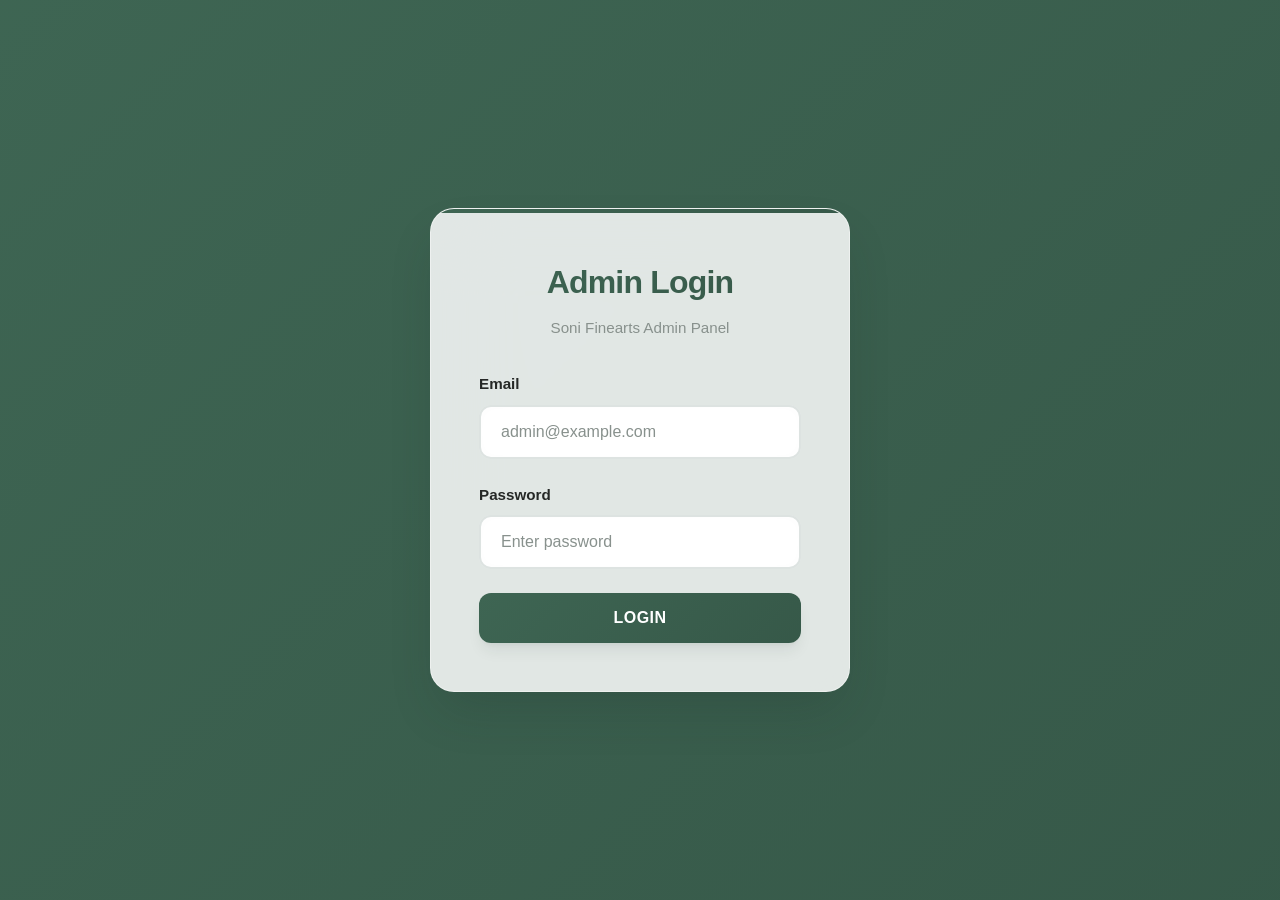
<file: admin.html>
<!DOCTYPE html>
<html lang="en">
<head>
  <meta charset="UTF-8">
  <meta name="viewport" content="width=device-width, initial-scale=1.0">
  <title>Admin Dashboard</title>
 
   <link rel="stylesheet" href="adminTest.css"> 
  
</head>
<body>

  <div id="login-container" class="login-container show">
    <div class="login-box">
      <h1>Admin Login</h1>
      <p class="login-subtitle">Soni Finearts Admin Panel</p>
      
      <form id="login-form">
        <div class="form-group">
          <label for="admin-email">Email</label>
          <input type="email" id="admin-email" placeholder="admin@example.com" required>
        </div>
        
        <div class="form-group">
          <label for="admin-password">Password</label>
          <input type="password" id="admin-password" placeholder="Enter password" required>
        </div>
        
        <button type="submit" class="btn-login">Login</button>
        <p id="login-error" class="error-message"></p>
      </form>
    </div>
  </div>

  <div id="dashboard-container" class="dashboard-container">
    <header class="admin-header">
      <div class="header-left">
        <h1>Admin Product Dashboard</h1>
        <p class="header-subtitle">Manage your products</p>
      </div>
      <div class="header-right">
        <span id="admin-name" class="admin-name"></span>
        <button id="logout-btn" class="btn-logout">Logout</button>
      </div>
    </header>

    <div class="container">
     
      <section class="form-section">
        <h2>Add/Edit Product</h2>
        <form id="product-form" enctype="multipart/form-data">
          <input type="hidden" id="product-id">
          
          <div class="form-row">
            <div class="form-group">
              <label for="name">Product Name</label>
              <input type="text" id="name" placeholder="Enter product name" required>
            </div>
            
            <div class="form-group">
              <label for="price">Price (₹)</label>
              <input type="number" id="price" placeholder="Enter price" step="0.01" required>
            </div>
          </div>
          
          <div class="form-row">
            <div class="form-group">
              <label for="image">Product Image</label>
              <input type="file" id="image" accept="image/*">
              <small>Upload an image for the product</small>
            </div>
            
            <div class="form-group">
              <label for="description">Description</label>
              <input type="text" id="description" placeholder="Brief product description">
            </div>
          </div>

          <button type="submit" class="btn-submit">Save Product</button>
          <button type="button" id="reset-form-btn" class="btn-reset">Clear Form</button>
        </form>
      </section>

  
      <section class="list-section">
        <h2>Products List</h2>
        <div id="loading" class="loading-spinner"></div>
        <div id="product-list" class="product-list"></div>
      </section>
    </div>
  </div>

  <script src="admin.js"></script>
</body>
</html>
</file>
<file: adminTest.css>
/* admin.css - Ultra Modern Admin Dashboard 2024 */
:root {
  --hue: 152;

  /* Brand colors */
  --first-color: hsl(152, 24%, 32%);
  --first-color-alt: hsl(152, 24%, 28%);
  --first-color-light: hsl(152, 24%, 66%);
  --first-color-lighten: hsl(152, 24%, 92%);

  /* Text colors */
  --title-color: hsl(152, 4%, 15%);
  --text-color: hsl(152, 4%, 35%);
  --text-color-light: hsl(152, 4%, 55%);

  /* Gradients built from brand colors */
  --primary-gradient: linear-gradient(135deg, var(--first-color) 0%, var(--first-color-alt) 100%);
  --success-gradient: linear-gradient(135deg, hsl(152, 40%, 38%) 0%, hsl(152, 40%, 28%) 100%);
  --error-gradient: linear-gradient(135deg, hsl(0, 65%, 55%) 0%, hsl(0, 65%, 45%) 100%);
  --warning-gradient: linear-gradient(135deg, hsl(38, 85%, 55%) 0%, hsl(38, 85%, 45%) 100%);

  /* Surfaces */
  --glass-bg: rgba(255, 255, 255, 0.85);
  --glass-border: rgba(255, 255, 255, 0.4);

  /* Borders & shadows */
  --border-light: hsl(152, 10%, 88%);
  --shadow-sm: 0 1px 3px 0 hsl(152 24% 15% / 0.08), 0 1px 2px -1px hsl(152 24% 15% / 0.08);
  --shadow-md: 0 4px 6px -1px hsl(152 24% 15% / 0.08), 0 2px 4px -2px hsl(152 24% 15% / 0.08);
  --shadow-lg: 0 10px 15px -3px hsl(152 24% 15% / 0.08), 0 4px 6px -4px hsl(152 24% 15% / 0.08);
  --shadow-xl: 0 20px 25px -5px hsl(152 24% 15% / 0.1), 0 8px 10px -6px hsl(152 24% 15% / 0.1);
  --shadow-2xl: 0 25px 50px -12px hsl(152 24% 15% / 0.22);

  /* Radii */
  --radius-sm: 8px;
  --radius-md: 12px;
  --radius-lg: 20px;
  --radius-xl: 24px;

  /* Motion */
  --transition: all 0.3s cubic-bezier(0.4, 0, 0.2, 1);

  /* Legacy aliases kept for backwards compat */
  --text-primary: var(--title-color);
  --text-secondary: var(--text-color);
  --text-muted: var(--text-color-light);
}

* {
  margin: 0;
  padding: 0;
  box-sizing: border-box;
}

body {
  font-family: 'Inter', -apple-system, BlinkMacSystemFont, 'Segoe UI', Roboto, sans-serif;
  background: var(--primary-gradient);
  min-height: 100vh;
  padding: 20px;
  color: var(--title-color);
  line-height: 1.6;
  -webkit-font-smoothing: antialiased;
  -moz-osx-font-smoothing: grayscale;
}

/* LOGIN CONTAINER */
.login-container {
  display: none;
  position: fixed;
  top: 0;
  left: 0;
  right: 0;
  bottom: 0;
  background: var(--primary-gradient);
  z-index: 1000;
  align-items: center;
  justify-content: center;
  backdrop-filter: blur(8px);
}

.login-container.show {
  display: flex;
}

.login-box {
  background: var(--glass-bg);
  backdrop-filter: blur(40px);
  border-radius: var(--radius-xl);
  padding: 48px;
  box-shadow: var(--shadow-2xl);
  width: 100%;
  max-width: 420px;
  border: 1px solid var(--glass-border);
  position: relative;
  overflow: hidden;
}

.login-box::before {
  content: '';
  position: absolute;
  top: 0;
  left: 0;
  right: 0;
  height: 4px;
  background: var(--primary-gradient);
}

.login-box h1 {
  font-size: 2rem;
  font-weight: 800;
  background: var(--primary-gradient);
  -webkit-background-clip: text;
  -webkit-text-fill-color: transparent;
  background-clip: text;
  margin-bottom: 8px;
  text-align: center;
  letter-spacing: -0.025em;
}

.login-subtitle {
  text-align: center;
  color: var(--text-color-light);
  margin-bottom: 32px;
  font-size: 0.95rem;
  font-weight: 500;
}

#login-form .form-group {
  margin-bottom: 24px;
  position: relative;
}

#login-form label {
  display: block;
  margin-bottom: 8px;
  font-weight: 600;
  color: var(--title-color);
  font-size: 0.95rem;
}

#login-form input {
  width: 100%;
  padding: 16px 20px;
  border: 2px solid var(--border-light);
  border-radius: var(--radius-md);
  font-size: 1rem;
  font-weight: 500;
  background: rgba(255, 255, 255, 0.95);
  transition: var(--transition);
  backdrop-filter: blur(10px);
  color: #111111;
}

#login-form input::placeholder {
  color: hsl(152, 4%, 55%);
}

#login-form input:focus {
  outline: none;
  border-color: var(--first-color);
  box-shadow: 0 0 0 4px hsl(152, 24%, 32%, 0.15);
  transform: translateY(-1px);
  background: rgba(255, 255, 255, 1);
  color: #111111;
}

.btn-login {
  width: 100%;
  padding: 16px 24px;
  background: var(--primary-gradient);
  color: white;
  border: none;
  border-radius: var(--radius-md);
  font-size: 1rem;
  font-weight: 700;
  cursor: pointer;
  transition: var(--transition);
  box-shadow: var(--shadow-lg);
  position: relative;
  overflow: hidden;
  text-transform: uppercase;
  letter-spacing: 0.5px;
}

.btn-login::before {
  content: '';
  position: absolute;
  top: 0;
  left: -100%;
  width: 100%;
  height: 100%;
  background: linear-gradient(90deg, transparent, rgba(255, 255, 255, 0.25), transparent);
  transition: left 0.6s;
}

.btn-login:hover::before {
  left: 100%;
}

.btn-login:hover {
  transform: translateY(-3px);
  box-shadow: var(--shadow-2xl);
}

.btn-login:active {
  transform: translateY(-1px);
}

.error-message {
  background: hsl(0, 65%, 96%);
  color: hsl(0, 65%, 40%);
  font-size: 0.9rem;
  margin-top: 12px;
  text-align: center;
  padding: 12px 16px;
  border-radius: var(--radius-sm);
  border-left: 4px solid hsl(0, 65%, 55%);
  display: none;
  backdrop-filter: blur(10px);
}

.error-message.show {
  display: block;
  animation: shake 0.5s ease-in-out;
}

@keyframes shake {
  0%, 100% { transform: translateX(0); }
  25% { transform: translateX(-4px); }
  75% { transform: translateX(4px); }
}

/* DASHBOARD CONTAINER */
.dashboard-container {
  display: none;
}

.dashboard-container.show {
  display: block;
}

.admin-header {
  background: var(--glass-bg);
  backdrop-filter: blur(40px);
  border-radius: var(--radius-lg);
  padding: 24px 40px;
  box-shadow: var(--shadow-lg);
  margin-bottom: 30px;
  display: flex;
  justify-content: space-between;
  align-items: center;
  border: 1px solid var(--glass-border);
  position: relative;
}

.admin-header::before {
  content: '';
  position: absolute;
  top: 0;
  left: 0;
  right: 0;
  height: 4px;
  background: var(--primary-gradient);
  border-radius: var(--radius-lg) var(--radius-lg) 0 0;
}

.header-left h1 {
  font-size: 2rem;
  font-weight: 800;
  background: var(--primary-gradient);
  -webkit-background-clip: text;
  -webkit-text-fill-color: transparent;
  background-clip: text;
  margin: 0 0 4px 0;
  letter-spacing: -0.025em;
}

.header-subtitle {
  color: var(--text-color-light);
  font-size: 0.9rem;
  font-weight: 500;
}

.header-right {
  display: flex;
  align-items: center;
  gap: 20px;
}

.admin-name {
  color: var(--title-color);
  font-weight: 600;
  font-size: 0.95rem;
  display: flex;
  align-items: center;
  gap: 8px;
}

.btn-logout {
  padding: 12px 24px;
  background: var(--error-gradient);
  color: white;
  border: none;
  border-radius: var(--radius-md);
  font-weight: 600;
  cursor: pointer;
  transition: var(--transition);
  box-shadow: var(--shadow-md);
  text-transform: uppercase;
  letter-spacing: 0.5px;
  font-size: 0.9rem;
}

.btn-logout:hover {
  transform: translateY(-2px);
  box-shadow: var(--shadow-xl);
}

.container {
  max-width: 1400px;
  margin: 0 auto;
}

/* FORM SECTION */
.form-section {
  background: var(--glass-bg);
  backdrop-filter: blur(40px);
  border-radius: var(--radius-lg);
  padding: 40px;
  box-shadow: var(--shadow-lg);
  border: 1px solid var(--glass-border);
  margin-bottom: 30px;
  position: relative;
  overflow: hidden;
}

.form-section::before {
  content: '';
  position: absolute;
  top: 0;
  left: 0;
  right: 0;
  height: 4px;
  background: var(--primary-gradient);
}

.form-section h2 {
  font-size: 1.75rem;
  font-weight: 800;
  color: var(--title-color);
  margin-bottom: 32px;
  display: flex;
  align-items: center;
  gap: 12px;
  letter-spacing: -0.025em;
}

#product-form {
  display: flex;
  flex-direction: column;
  gap: 24px;
}

.form-row {
  display: grid;
  grid-template-columns: repeat(auto-fit, minmax(300px, 1fr));
  gap: 24px;
}

.form-group {
  display: flex;
  flex-direction: column;
  position: relative;
}

.form-group label {
  margin-bottom: 8px;
  font-weight: 600;
  color: var(--title-color);
  font-size: 0.95rem;
  display: flex;
  align-items: center;
  gap: 6px;
}

.form-group input,
.form-group textarea,
.form-group select {
  padding: 16px 20px;
  border: 2px solid var(--border-light);
  border-radius: var(--radius-md);
  font-size: 1rem;
  font-weight: 500;
  background: rgba(255, 255, 255, 0.95);
  transition: var(--transition);
  backdrop-filter: blur(10px);
  color: #111111;
}

.form-group input::placeholder,
.form-group textarea::placeholder {
  color: hsl(152, 4%, 55%);
}

.form-group input:focus,
.form-group textarea:focus,
.form-group select:focus {
  outline: none;
  border-color: var(--first-color);
  box-shadow: 0 0 0 4px hsl(152, 24%, 32%, 0.15);
  transform: translateY(-1px);
  background: rgba(255, 255, 255, 1);
  color: #111111;
}

.form-group small {
  color: var(--text-color-light);
  font-size: 0.85rem;
  margin-top: 6px;
  font-style: italic;
}

.form-actions {
  display: flex;
  gap: 16px;
  justify-content: flex-end;
  padding-top: 24px;
  border-top: 1px solid var(--border-light);
  margin-top: 24px;
}

.btn-submit,
.btn-reset {
  padding: 16px 32px;
  border: none;
  border-radius: var(--radius-md);
  font-size: 1rem;
  font-weight: 700;
  cursor: pointer;
  transition: var(--transition);
  display: flex;
  align-items: center;
  gap: 8px;
  text-transform: uppercase;
  letter-spacing: 0.5px;
}

.btn-submit {
  background: var(--primary-gradient);
  color: white;
  box-shadow: var(--shadow-lg);
}

.btn-submit:hover {
  transform: translateY(-3px) scale(1.02);
  box-shadow: var(--shadow-2xl);
}

.btn-reset {
  background: transparent;
  color: var(--text-color-light);
  border: 2px solid var(--border-light);
  box-shadow: var(--shadow-sm);
}

.btn-reset:hover {
  background: var(--first-color-lighten);
  color: var(--title-color);
  border-color: var(--first-color);
  transform: translateY(-2px);
}

/* LIST SECTION */
.list-section {
  background: var(--glass-bg);
  backdrop-filter: blur(40px);
  border-radius: var(--radius-lg);
  padding: 40px;
  box-shadow: var(--shadow-lg);
  border: 1px solid var(--glass-border);
  position: relative;
  overflow: hidden;
}

.list-section::before {
  content: '';
  position: absolute;
  top: 0;
  left: 0;
  right: 0;
  height: 4px;
  background: var(--success-gradient);
}

.list-section h2 {
  font-size: 1.75rem;
  font-weight: 800;
  color: var(--title-color);
  margin-bottom: 32px;
  display: flex;
  align-items: center;
  gap: 12px;
  letter-spacing: -0.025em;
}

/* LOADING SPINNER */
.loading-spinner {
  display: none;
  text-align: center;
  padding: 60px 20px;
}

.loading-spinner.show {
  display: block;
}

.loading-spinner::after {
  content: '';
  display: inline-block;
  width: 48px;
  height: 48px;
  border: 4px solid hsl(152, 24%, 32%, 0.2);
  border-top-color: var(--first-color);
  border-radius: 50%;
  animation: spin 1s cubic-bezier(0.4, 0, 0.2, 1) infinite;
}

@keyframes spin {
  to { transform: rotate(360deg); }
}

.product-list {
  display: grid;
  grid-template-columns: repeat(auto-fill, minmax(360px, 1fr));
  gap: 28px;
}

.product-card {
  background: linear-gradient(145deg, rgba(255, 255, 255, 0.92), var(--first-color-lighten));
  border-radius: var(--radius-lg);
  padding: 28px;
  box-shadow: var(--shadow-md);
  border: 1px solid hsl(152, 24%, 85%);
  transition: var(--transition);
  position: relative;
  overflow: hidden;
  backdrop-filter: blur(20px);
}

.product-card::before {
  content: '';
  position: absolute;
  top: 0;
  left: 0;
  right: 0;
  height: 4px;
  background: var(--primary-gradient);
}

.product-card:hover {
  transform: translateY(-8px) scale(1.02);
  box-shadow: var(--shadow-2xl);
}

.product-info {
  display: flex;
  gap: 20px;
  margin-bottom: 20px;
  padding-bottom: 20px;
  border-bottom: 1px solid var(--border-light);
}

.product-image {
  width: 90px;
  height: 90px;
  border-radius: var(--radius-md);
  object-fit: cover;
  background: var(--first-color-lighten);
  flex-shrink: 0;
  box-shadow: var(--shadow-md);
  border: 2px solid hsl(152, 24%, 80%);
}

.product-details {
  flex: 1;
  min-width: 0;
}

.product-details h3 {
  font-size: 1.25rem;
  font-weight: 800;
  color: var(--title-color);
  margin-bottom: 8px;
  line-height: 1.3;
  display: -webkit-box;
  -webkit-line-clamp: 2;
  -webkit-box-orient: vertical;
  overflow: hidden;
}

.product-details p {
  color: var(--text-color-light);
  font-size: 0.9rem;
  margin: 6px 0;
  font-weight: 500;
}

.product-price {
  font-size: 1.5rem;
  font-weight: 800;
  background: var(--success-gradient);
  -webkit-background-clip: text;
  -webkit-text-fill-color: transparent;
  background-clip: text;
  margin-top: 4px;
}

.product-actions {
  display: flex;
  gap: 16px;
}

.btn-edit,
.btn-delete {
  flex: 1;
  padding: 12px 20px;
  border: none;
  border-radius: var(--radius-md);
  font-weight: 700;
  cursor: pointer;
  transition: var(--transition);
  display: flex;
  align-items: center;
  justify-content: center;
  gap: 8px;
  text-transform: uppercase;
  letter-spacing: 0.5px;
  font-size: 0.85rem;
}

.btn-edit {
  background: var(--success-gradient);
  color: white;
  box-shadow: var(--shadow-md);
}

.btn-delete {
  background: var(--error-gradient);
  color: white;
  box-shadow: var(--shadow-md);
}

.btn-edit:hover,
.btn-delete:hover {
  transform: translateY(-3px) scale(1.05);
  box-shadow: var(--shadow-xl);
}

/* SUCCESS/ERROR MESSAGES */
.message {
  padding: 20px 28px;
  border-radius: var(--radius-md);
  margin-bottom: 24px;
  font-weight: 600;
  display: flex;
  align-items: center;
  gap: 16px;
  animation: slideInUp 0.5s cubic-bezier(0.4, 0, 0.2, 1);
  box-shadow: var(--shadow-lg);
  backdrop-filter: blur(20px);
  border: 1px solid rgba(255, 255, 255, 0.2);
}

.message.success {
  background: hsl(152, 24%, 92%, 0.6);
  color: var(--first-color-alt);
  border-left: 5px solid var(--first-color);
}

.message.error {
  background: hsl(0, 65%, 96%, 0.6);
  color: hsl(0, 65%, 40%);
  border-left: 5px solid hsl(0, 65%, 55%);
}

@keyframes slideInUp {
  from {
    opacity: 0;
    transform: translateY(20px) scale(0.95);
  }
  to {
    opacity: 1;
    transform: translateY(0) scale(1);
  }
}

/* RESPONSIVE DESIGN */
@media (max-width: 1024px) {
  .product-list {
    grid-template-columns: repeat(auto-fill, minmax(320px, 1fr));
  }
}

@media (max-width: 768px) {
  body {
    padding: 12px;
  }

  .login-box {
    margin: 16px;
    padding: 36px 28px;
    border-radius: var(--radius-lg);
  }

  .admin-header {
    flex-direction: column;
    gap: 20px;
    padding: 24px;
    text-align: center;
  }

  .header-left h1 {
    font-size: 1.75rem;
  }

  .header-right {
    width: 100%;
    justify-content: center;
    order: -1;
  }

  .form-row {
    grid-template-columns: 1fr;
    gap: 20px;
  }

  .form-section,
  .list-section {
    padding: 28px 24px;
  }

  .product-list {
    grid-template-columns: 1fr;
    gap: 20px;
  }

  .product-card {
    padding: 24px;
  }

  .form-section h2,
  .list-section h2 {
    font-size: 1.5rem;
  }

  .form-actions {
    flex-direction: column;
  }

  .btn-submit,
  .btn-reset {
    width: 100%;
  }

  .container {
    padding: 0 12px;
  }
}

@media (max-width: 480px) {
  .login-box {
    padding: 28px 20px;
    margin: 12px;
  }

  .login-box h1 {
    font-size: 1.5rem;
  }

  .admin-header {
    padding: 20px 16px;
  }

  .admin-header h1 {
    font-size: 1.5rem;
  }

  .form-section,
  .list-section {
    padding: 24px 20px;
    border-radius: var(--radius-lg);
    margin-bottom: 20px;
  }

  .form-section h2,
  .list-section h2 {
    font-size: 1.25rem;
  }

  .product-info {
    flex-direction: column;
    gap: 16px;
  }

  .product-image {
    width: 100%;
    height: 120px;
    max-width: 200px;
    align-self: center;
  }

  .product-actions {
    flex-direction: column;
  }

  .btn-edit,
  .btn-delete {
    width: 100%;
  }

  body {
    padding: 8px;
  }
}

/* Dark mode support */
@media (prefers-color-scheme: dark) {
  :root {
    --glass-bg: rgba(15, 30, 25, 0.9);
    --glass-border: rgba(75, 166, 142, 0.15);
    --title-color: hsl(152, 15%, 90%);
    --text-color: hsl(152, 8%, 72%);
    --text-color-light: hsl(152, 8%, 55%);
    --border-light: hsl(152, 15%, 22%);
    --first-color-lighten: hsl(152, 24%, 12%);
  }

  .product-card {
    background: linear-gradient(145deg, hsl(152, 20%, 14%), hsl(152, 20%, 18%));
  }

  /* Force inputs to always be light with dark text */
  #login-form input,
  .form-group input,
  .form-group textarea,
  .form-group select {
    background: rgba(255, 255, 255, 0.95) !important;
    color: #111111 !important;
    border-color: hsl(152, 24%, 60%) !important;
  }

  #login-form input::placeholder,
  .form-group input::placeholder,
  .form-group textarea::placeholder {
    color: hsl(152, 4%, 45%) !important;
  }

  #login-form input:focus,
  .form-group input:focus,
  .form-group textarea:focus,
  .form-group select:focus {
    background: rgba(255, 255, 255, 1) !important;
    color: #111111 !important;
  }
}

/* Focus styles for accessibility */
.btn-login:focus-visible,
.btn-logout:focus-visible,
.btn-submit:focus-visible,
.btn-reset:focus-visible,
.btn-edit:focus-visible,
.btn-delete:focus-visible,
input:focus-visible {
  outline: 3px solid var(--first-color);
  outline-offset: 2px;
}

/* Custom scrollbar */
::-webkit-scrollbar {
  width: 8px;
}

::-webkit-scrollbar-track {
  background: var(--first-color-lighten);
  border-radius: 10px;
}

::-webkit-scrollbar-thumb {
  background: var(--first-color-light);
  border-radius: 10px;
  transition: var(--transition);
}

::-webkit-scrollbar-thumb:hover {
  background: var(--first-color);
}

/* Selection styles */
::selection {
  background: var(--first-color);
  color: white;
}

/* Print styles */
@media print {
  body * {
    visibility: hidden;
  }

  .product-list, .product-list * {
    visibility: visible;
  }

  .product-list {
    position: absolute;
    left: 0;
    top: 0;
  }
}

/* Reduced motion support */
@media (prefers-reduced-motion: reduce) {
  *,
  *::before,
  *::after {
    animation-duration: 0.01ms !important;
    animation-iteration-count: 1 !important;
    transition-duration: 0.01ms !important;
    scroll-behavior: auto !important;
  }
}
</file>
